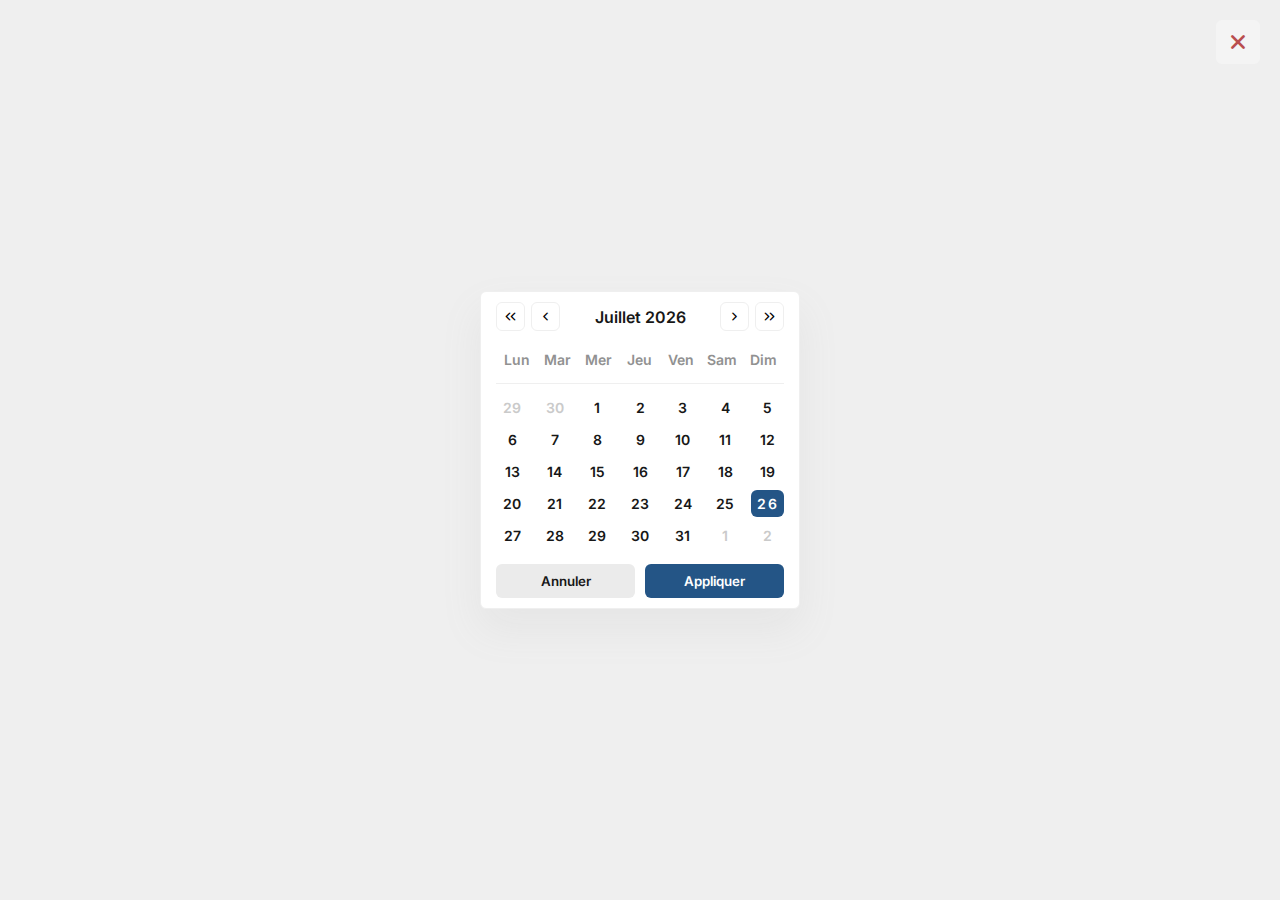
<file: index.html>
<!DOCTYPE html>
<html lang="en">
  <head>
    <meta charset="UTF-8" />
    <meta http-equiv="X-UA-Compatible" content="IE=edge" />
    <meta name="viewport" content="width=device-width, initial-scale=1.0" />
    <link rel="preconnect" href="https://fonts.googleapis.com" />
    <link rel="preconnect" href="https://fonts.gstatic.com" crossorigin />
    <link
      href="https://fonts.googleapis.com/css2?family=Material+Symbols+Rounded"
      rel="stylesheet"
    />
    <link
      href="https://fonts.googleapis.com/css2?family=Inter:wght@400;500;600;700;800;900&display=swap"
      rel="stylesheet"
    />
    <link rel="stylesheet" href="css/main.css" />
    <script src="js/date-handler.js"></script>
    <script src="js/main.js" defer></script>
    <style>
      * {
        box-sizing: border-box;
      }
      html,
      body {
        margin: 0;
        padding: 0;
      }
      body {
        position: relative;
      }
      main {
        padding: 20px;
      }
    </style>
    <title>DatePickerUI</title>
  </head>
  <body>
    <main>
      <div id="mj-datepicker" class="mj-datepicker-calendar-wrapper dp-closed" data-min-date="10/09/2022" data-max-date="11/02/2022">
        <span id="dp-close-wrapper" class="dp-close material-symbols-rounded"> close </span>
        <div class="dp-calendar">
          <div class="dp-header">
            <button id="dp-previous-year" class="dp-controller">
              <span class="material-symbols-rounded"> keyboard_double_arrow_left </span>
            </button>
            <button id="dp-previous-month" class="dp-controller">
              <span class="material-symbols-rounded"> chevron_left </span>
            </button>
            <div class="dp-page">
              <span id="dp-current-month" class="dp-month"></span>
              <span id="dp-current-year" class="current-month"></span>
            </div>
            <button id="dp-next-month" class="dp-controller">
              <span class="material-symbols-rounded"> chevron_right </span>
            </button>
            <button id="dp-next-year" class="dp-controller">
              <span class="material-symbols-rounded"> keyboard_double_arrow_right </span>
            </button>
          </div>
          <div class="dp-body">
            <div class="dp-days">
              <div class="dp-week-day">Lun</div>
              <div class="dp-week-day">Mar</div>
              <div class="dp-week-day">Mer</div>
              <div class="dp-week-day">Jeu</div>
              <div class="dp-week-day">Ven</div>
              <div class="dp-week-day">Sam</div>
              <div class="dp-week-day">Dim</div>
            </div>
            <div id="dp-dates" class="dp-dates">
              <div class="dp-week">
                <div class="dp-day"></div>
                <div class="dp-day"></div>
                <div class="dp-day"></div>
                <div class="dp-day"></div>
                <div class="dp-day"></div>
                <div class="dp-day"></div>
                <div class="dp-day"></div>
              </div>
              <div class="dp-week">
                <div class="dp-day"></div>
                <div class="dp-day"></div>
                <div class="dp-day"></div>
                <div class="dp-day"></div>
                <div class="dp-day"></div>
                <div class="dp-day"></div>
                <div class="dp-day"></div>
              </div>
              <div class="dp-week">
                <div class="dp-day"></div>
                <div class="dp-day"></div>
                <div class="dp-day"></div>
                <div class="dp-day"></div>
                <div class="dp-day"></div>
                <div class="dp-day"></div>
                <div class="dp-day"></div>
              </div>
              <div class="dp-week">
                <div class="dp-day"></div>
                <div class="dp-day"></div>
                <div class="dp-day"></div>
                <div class="dp-day"></div>
                <div class="dp-day"></div>
                <div class="dp-day"></div>
                <div class="dp-day"></div>
              </div>
              <div class="dp-week">
                <div class="dp-day"></div>
                <div class="dp-day"></div>
                <div class="dp-day"></div>
                <div class="dp-day"></div>
                <div class="dp-day"></div>
                <div class="dp-day"></div>
                <div class="dp-day"></div>
              </div>
              <div class="dp-week">
                <div class="dp-day"></div>
                <div class="dp-day"></div>
                <div class="dp-day"></div>
                <div class="dp-day"></div>
                <div class="dp-day"></div>
                <div class="dp-day"></div>
                <div class="dp-day"></div>
              </div>
            </div>
          </div>
          <div class="dp-footer">
            <button id="dp-cancel-date" class="dp-actions dp-secondary">Annuler</button>
            <button id="dp-apply-date" class="dp-actions dp-primary">Appliquer</button>
          </div>
        </div>
      </div>
      <div class="mj-datepicker">
        <div id="dp-trigger" class="dp-trigger">
          <div class="dp-input">
            <span id="dp-content" class="dp-content"> 09/10/2022 </span>
            <span class="dp-icon material-symbols-rounded">calendar_month</span>
          </div>
          <input type="datetime" id="dp-datepicker-input" />
        </div>
      </div>
    </main>
  </body>
</html>
</file>
<file: css/main.css>
.dp-secondary {
  background-color: #ebebeb;
  color: #171717;
  transition: background 0.3s ease-in-out;
}
.dp-secondary:hover {
  background-color: #dedede;
}

.dp-primary {
  background-color: #245586;
  color: #ffffff;
  transition: background 0.3s ease-in-out;
}
.dp-primary:hover {
  background-color: #29629a;
}

.material-symbols-rounded {
  display: flex;
  align-items: center;
  justify-content: center;
  font-size: 17px;
}

button {
  border: none;
  background-color: unset;
  border-radius: 6px;
  padding: 5px;
  cursor: pointer;
}

.mj-datepicker-calendar-wrapper {
  width: 100vw;
  height: 100vh;
  top: 0;
  left: 0;
  overflow: hidden;
  position: absolute;
  background-color: #efefef;
  -webkit-animation: slideIn 0.3s ease-in-out;
          animation: slideIn 0.3s ease-in-out;
}
.mj-datepicker-calendar-wrapper.dp-closed {
  display: none;
}
.mj-datepicker-calendar-wrapper .dp-close {
  position: absolute;
  top: 20px;
  right: 20px;
  font-size: 24px;
  color: #b94e4e;
  background-color: #f4f4f4;
  padding: 10px;
  border-radius: 6px;
  cursor: pointer;
  font-weight: 600;
}
.mj-datepicker-calendar-wrapper .dp-close:hover {
  background-color: #fefefe;
}
.mj-datepicker-calendar-wrapper .dp-calendar {
  position: absolute;
  top: 50%;
  left: 50%;
  transform: translate(-50%, -50%);
  font-family: "Inter", sans-serif;
  color: #171717;
  width: 320px;
  background-color: #ffffff;
  border: 1px solid #efefef;
  border-radius: 6px;
  overflow: hidden;
  padding: 10px 15px;
  box-shadow: 0 20px 40px rgba(145, 145, 145, 0.1);
  display: flex;
  flex-direction: column;
  align-items: stretch;
  row-gap: 15px;
}
.mj-datepicker-calendar-wrapper .dp-calendar .dp-header {
  width: 100%;
  display: flex;
  align-items: center;
  justify-content: space-between;
  -moz-column-gap: 6px;
       column-gap: 6px;
}
.mj-datepicker-calendar-wrapper .dp-calendar .dp-header .dp-controller {
  background-color: #ffffff;
  border: 1px solid #efefef;
  transition: background 0.3s ease-in-out;
}
.mj-datepicker-calendar-wrapper .dp-calendar .dp-header .dp-controller:hover {
  background-color: #efefef;
  border-color: #ffffff;
}
.mj-datepicker-calendar-wrapper .dp-calendar .dp-header .dp-page {
  font-weight: 600;
  margin: 0 auto;
  text-transform: capitalize;
}
.mj-datepicker-calendar-wrapper .dp-calendar .dp-body {
  width: 100%;
  display: flex;
  flex-direction: column;
  row-gap: 10px;
}
.mj-datepicker-calendar-wrapper .dp-calendar .dp-body .dp-days {
  display: flex;
  align-items: center;
  justify-content: space-between;
  padding-bottom: 10px;
  border-bottom: 1px solid #efefef;
}
.mj-datepicker-calendar-wrapper .dp-calendar .dp-body .dp-days .dp-week-day {
  font-size: 14px;
  font-weight: 600;
  color: #919191;
  width: 100%;
  text-align: center;
  padding: 5px;
  cursor: pointer;
  border-radius: 6px;
  transition: background 0.3s ease-in-out;
}
.mj-datepicker-calendar-wrapper .dp-calendar .dp-body .dp-days .dp-week-day:hover {
  background-color: #efefef;
}
.mj-datepicker-calendar-wrapper .dp-calendar .dp-body .dp-dates {
  display: flex;
  flex-direction: column;
  gap: 5px;
}
.mj-datepicker-calendar-wrapper .dp-calendar .dp-body .dp-dates .dp-week {
  display: flex;
  align-items: center;
  justify-content: space-between;
  gap: 10px;
}
.mj-datepicker-calendar-wrapper .dp-calendar .dp-body .dp-dates .dp-week.dp-hide {
  display: none;
}
.mj-datepicker-calendar-wrapper .dp-calendar .dp-body .dp-dates .dp-week .dp-day {
  font-size: 14px;
  font-weight: 600;
  color: #171717;
  width: 100%;
  text-align: center;
  padding: 5px;
  cursor: pointer;
  border-radius: 6px;
  transition: background 0.3s ease-in-out;
}
.mj-datepicker-calendar-wrapper .dp-calendar .dp-body .dp-dates .dp-week .dp-day:hover {
  background-color: #efefef;
}
.mj-datepicker-calendar-wrapper .dp-calendar .dp-body .dp-dates .dp-week .dp-day.dp-out-of-month {
  color: #cacaca;
}
.mj-datepicker-calendar-wrapper .dp-calendar .dp-body .dp-dates .dp-week .dp-day.dp-selected {
  background-color: #e4eef8;
  color: #245586;
  font-weight: 700;
}
.mj-datepicker-calendar-wrapper .dp-calendar .dp-body .dp-dates .dp-week .dp-day.dp-today {
  background-color: #245586;
  color: #ffffff;
  letter-spacing: 2px !important;
}
.mj-datepicker-calendar-wrapper .dp-calendar .dp-footer {
  width: 100%;
  display: flex;
  align-items: center;
  justify-content: stretch;
  -moz-column-gap: 10px;
       column-gap: 10px;
}
.mj-datepicker-calendar-wrapper .dp-calendar .dp-footer .dp-actions {
  width: 100%;
  padding: 9px;
  font-family: inherit;
  font-weight: 600;
}

.mj-datepicker .dp-trigger .dp-input {
  width: -webkit-fit-content;
  width: -moz-fit-content;
  width: fit-content;
  padding: 10px 12px;
  border-radius: 6px;
  background-color: #ffffff;
  border: 1px solid #efefef;
  box-shadow: 0 2px 4px rgba(202, 202, 202, 0.2);
  display: flex;
  align-items: center;
  gap: 7px;
  cursor: pointer;
}
.mj-datepicker .dp-trigger .dp-input .dp-content {
  font-size: 14px;
  font-family: "inter", sans-serif;
  color: #171717;
}
.mj-datepicker .dp-trigger .dp-input .dp-icon {
  font-size: 16px;
  color: #919191;
}
.mj-datepicker .dp-trigger input[type=datetime] {
  width: 0;
  height: 0;
  padding: 0;
  margin: 0;
  visibility: hidden;
  opacity: 0;
}

@-webkit-keyframes slideIn {
  from {
    opacity: 0;
    transform: translateY(10px);
  }
  to {
    opacity: 1;
    transform: translateY(0);
  }
}

@keyframes slideIn {
  from {
    opacity: 0;
    transform: translateY(10px);
  }
  to {
    opacity: 1;
    transform: translateY(0);
  }
}/*# sourceMappingURL=main.css.map */
</file>
